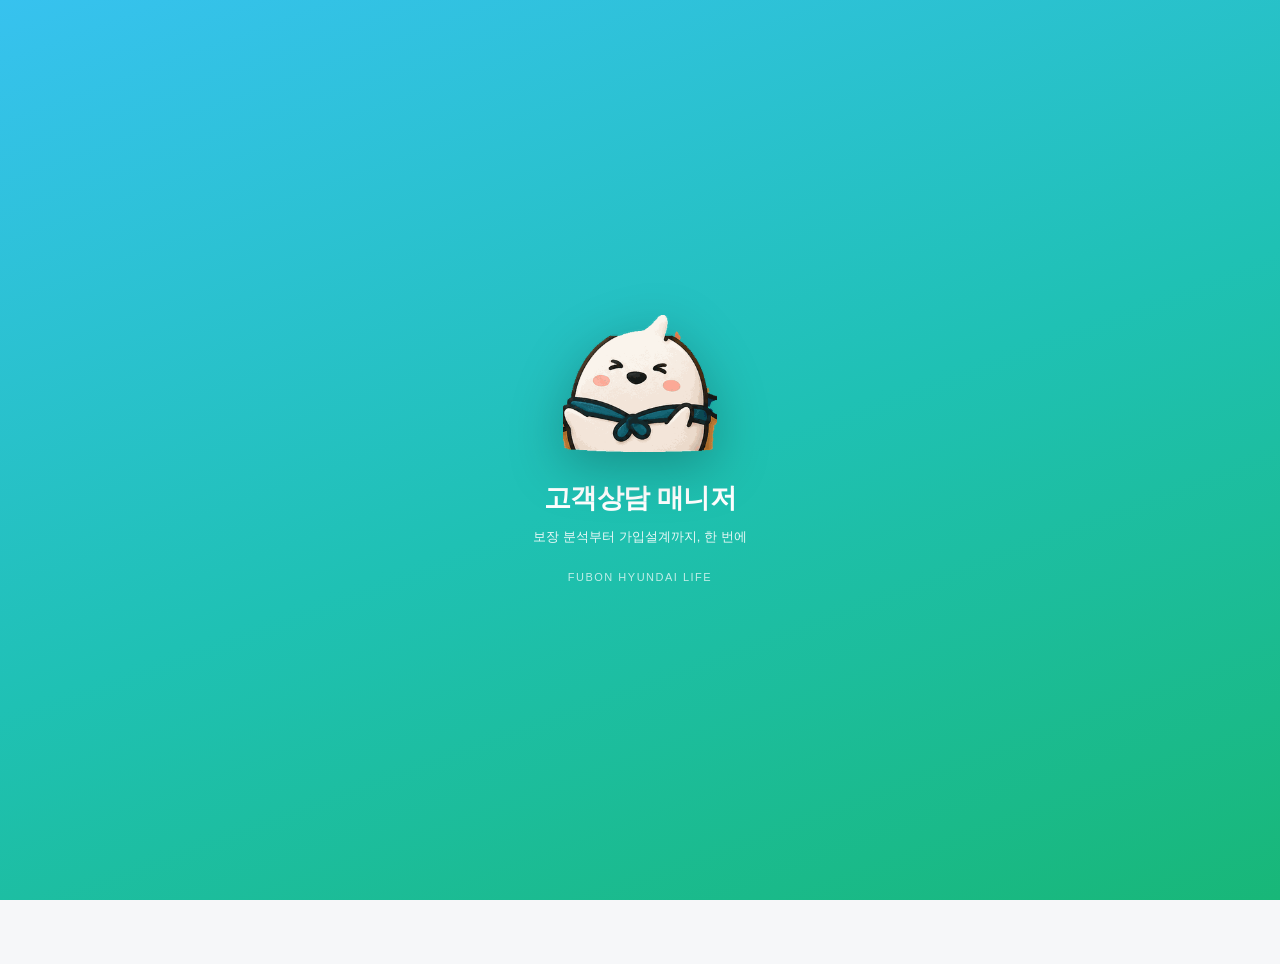
<file: public/index.html>
<!DOCTYPE html>
<html lang="ko">
<head>
<meta charset="UTF-8">
<meta name="viewport" content="width=device-width, initial-scale=1.0, maximum-scale=1.0, user-scalable=no, viewport-fit=cover">
<meta name="theme-color" content="#0E72E0">
<title>고객상담관리</title>
<meta name="apple-mobile-web-app-capable" content="yes">
<meta name="mobile-web-app-capable" content="yes">
<meta name="apple-mobile-web-app-status-bar-style" content="black-translucent">
<meta name="apple-mobile-web-app-title" content="고객상담관리">
<link rel="apple-touch-icon" href="[data-uri]">
<link rel="icon" type="image/png" href="[data-uri]">
<link rel="manifest" href="[data-uri]">
<link rel="stylesheet" href="css/style.css?v=54">
</head>
<body>

<div id="splash">
  <img class="mascot-img sp" src="[data-uri]" alt="캐릭터">
  <h1>고객상담 매니저</h1>
  <div class="tag">보장 분석부터 가입설계까지, 한 번에</div>
  <div class="brand">FUBON HYUNDAI LIFE</div>
</div>
<div id="lightbox" onclick="this.classList.remove('show')"><img id="lightbox-img" alt=""></div>
<div id="app">
  <!-- ===== TA (전화·상담 요령) ===== -->
  <div class="screen" id="s-ta">
    <div id="ta-body"></div>
  </div>

  <!-- ===== 고객 목록 ===== -->
  <div class="screen active" id="s-customers">
    <div id="cust-toolbar"></div>
    <div id="cust-results"></div>
  </div>

  <!-- ===== 풀 관리 ===== -->
  <div class="screen" id="s-pools">
    <div id="pool-ctx"></div>
    <div class="seg-toggle">
      <button id="pt-icebreak" onclick="setPoolType('icebreak')">아이스브레이크</button>
      <button id="pt-case" class="on" onclick="setPoolType('case')">상담사례 풀</button>
      <button id="pt-episode" onclick="setPoolType('episode')">에피소드 풀</button>
      <button id="pt-catalog" onclick="setPoolType('catalog')">상품카달로그 풀</button>
    </div>
    <div class="chips" id="pool-filter" style="margin-bottom:14px;"></div>
    <div id="pool-list"></div>
    <div class="divider"></div>
    <div id="pool-actions">
      <div class="meta" style="text-align:center">자료 추가·수정은 "⚙ 관리자 화면 → 참조풀 관리"에서 전체 담당자 공용으로 합니다.</div>
    </div>
  </div>

  <!-- ===== 분석 ===== -->
  <div class="screen" id="s-analysis">
    <div class="row" style="margin-bottom:6px"><span class="spacer"></span><button class="btn ghost sm" onclick="showAnalysisHelp()">❓ 도움말</button></div>
    <div id="an-picker">
      <label class="f" style="margin:0 0 4px">분석할 고객</label>
      <select class="t" id="an-cust" onchange="onAnCust()"></select>
    </div>
    <div id="an-body"></div>
  </div>

  <!-- ===== 홈 랜딩 ===== -->
  <div class="screen" id="s-home">
    <div class="home-hero">
      <img class="mascot-img hm" src="[data-uri]" alt="캐릭터">
      <h1>고객상담 매니저</h1>
      <div class="sub">푸본현대생명 · FP 현장 도우미 <span style="opacity:.7">· v54 (2026-09-19)</span></div>
      <div class="cloud-bar" style="color:#fff;opacity:.95;margin-top:8px"><span class="cloud-dot" id="cloud-dot"></span><span id="cloud-status">오프라인</span><span id="advisor-switch" style="display:none;margin-left:8px;text-decoration:underline;cursor:pointer;font-size:11px" onclick="advisorSwitch()">담당자 전환</span><span id="cloud-logout" style="display:none;margin-left:8px;text-decoration:underline;cursor:pointer;font-size:11px" onclick="cloudLogout()">로그아웃</span></div>
    </div>
    <div class="home-menu">
      <div id="cloud-upload-row" style="display:none">
        <button class="btn primary wide" onclick="cloudUpload()">⬆ 이 기기 자료를 클라우드로 올리기</button>
        <div class="meta" style="text-align:center;margin-top:4px">이 기기에만 있는 고객·참조 자료를 클라우드로 올립니다 (한 번만).</div>
      </div>
      <div class="usage-title">고객상담, 여기서 시작하세요</div>
      <div class="usage-windows">
        <div class="usage-win uw-connected" onclick="enterCustomers()">
          <div class="uw-badge">시작하기</div>
          <div class="uw-icons"><span class="ui">📞</span><span class="ar">→</span><span class="ui">🧑</span><span class="ar">→</span><span class="ui">🗂️</span></div>
          <div class="uw-words"><span>TA·전화 요령</span><span>정보입력·분석·상담</span><span>고객관리·히스토리</span></div>
          <div class="uw-go">시작 ›</div>
          <div class="uw-sub">전화 요령부터 상담 후 히스토리 관리까지 한 곳에서 이어서</div>
        </div>
      </div>
      <div class="home-row2">
        <div class="home-card home-card-sm hc2" onclick="openStorage()">
          <div class="hc-ic" style="width:40px;height:40px;font-size:18px">▦</div>
          <div><div class="hc-t" style="font-size:14px">저장소 관리</div><div class="hc-d" style="font-size:11px">용량·이미지·음원 정리</div></div>
        </div>
        <div class="home-card home-card-sm hc2" onclick="openSetup()">
          <div class="hc-ic" style="width:40px;height:40px;font-size:18px;background:linear-gradient(150deg,#34C79E,#0E9070)">⚙</div>
          <div><div class="hc-t" style="font-size:14px">시스템 셋업</div><div class="hc-d" style="font-size:11px">API 키·구글드라이브 가이드</div></div>
        </div>
      </div>
      <button class="btn ghost sm wide" style="margin-top:2px" onclick="pcBackupAll()">💾 PC로 전체 백업 (고객·참조·분석)</button>
    </div>
  </div>

  <!-- ===== 고객 상세 (1·2단계) ===== -->
  <div class="screen" id="s-custdetail">
    <div class="row" style="margin-bottom:10px">
      <button class="btn ghost sm" onclick="navBack('customers')">‹ 고객 목록</button>
      <span class="spacer"></span>
      <button class="btn ghost sm" id="cust-mic-btn" onclick="startCustVoiceWizard()">🎤 음성입력</button>
    </div>
    <h2 id="cust-title" style="margin:0 0 10px">고객 등록</h2>
    <div class="stepbar" id="cust-stepbar"></div>

    <!-- STEP 1: 기본 정보 (고객유형~상담상황) -->
    <div class="cust-step" id="cstep-1">
      <label class="f">고객 유형</label>
      <div class="chips" id="cust-source"></div>
      <label class="f">이름</label>
      <div class="row" style="gap:8px;align-items:center">
        <input class="t grow" id="c-name" placeholder="이름" style="margin:0">
        <select class="t" id="c-gender" style="margin:0;flex:0 0 auto;width:auto"><option value="">성별</option><option>남</option><option>여</option></select>
        <button class="btn ghost sm" style="white-space:nowrap" onclick="openProfileSheet()">📇 신상정보</button>
      </div>
      <div class="row" style="gap:10px">
        <div class="grow"><label class="f">전화번호</label>
          <div class="mask-wrap"><input class="t" id="c-phone" type="tel" inputmode="tel" placeholder="예: 010-1234-5678"><span class="mask-ov" id="mask-c-phone"></span></div></div>
        <div class="grow"><label class="f">직업</label>
          <input class="t" id="c-job" placeholder="예: 회사원"></div>
      </div>
      <label class="f">주민번호 <span style="font-weight:400;color:var(--ink-mute)">· 앞 6자리로 나이 자동계산 · 뒷자리는 성별 자리만 보여요</span></label>
      <div class="row" style="gap:10px;align-items:flex-end">
        <div class="grow"><div class="mask-wrap"><input class="t" id="c-rrn" inputmode="numeric" maxlength="14" placeholder="예: 850709-1234567" oninput="onRrn()" style="width:100%;box-sizing:border-box"><span class="mask-ov" id="mask-c-rrn"></span></div></div>
        <div style="flex:0 0 84px"><input class="t" id="c-agenum" placeholder="만나이" readonly style="background:var(--paper)"></div>
      </div>
      <div class="meta" style="margin-top:4px">계속보험금발행 및 입금-참조</div>
      <div class="row" style="gap:10px;">
        <div class="grow"><label class="f">연령대</label>
          <select class="t" id="c-age"></select></div>
        <div class="grow"><label class="f">등급</label>
          <select class="t" id="c-grade"><option value="">-</option><option>A</option><option>B</option><option>C</option></select></div>
      </div>
      <label class="f">지역</label>
      <input class="t" id="c-region" placeholder="예: 부산 해운대구">
      <label class="f">주소 <span style="font-weight:400;color:var(--ink-mute)">· 동·도로명 일부만 입력하고 [주소 찾기]를 누르세요</span></label>
      <div class="row" style="gap:8px;align-items:center">
        <div class="mask-wrap grow" style="flex:1"><input class="t" id="c-address" placeholder="예: 판교역로 166 / 해운대구 우동" style="margin:0;width:100%;box-sizing:border-box"><span class="mask-ov" id="mask-c-address"></span></div>
        <button class="btn ghost sm" style="white-space:nowrap;flex:0 0 auto" onclick="openAddrSearch()">🔍 주소 찾기</button>
      </div>
      <input class="t" id="c-address-detail" placeholder="상세주소 (동·호수 등)" style="margin-top:8px">
      <button class="btn ghost sm wide" style="margin-top:8px" onclick="openMapSheet()">🗺️ 지도로 찾기 · 자동차 소요시간</button>
      <label class="f">진행 단계</label>
      <div class="chips" id="cust-seg"></div>
      <label class="f">상품 관심</label>
      <div class="chips tags" id="cust-product"></div>
      <label class="f">상담 상황</label>
      <div class="chips tags" id="cust-situation"></div>
      <div class="divider"></div>
      <button class="btn primary wide" onclick="custStep(2)">다음 ›</button>
    </div>

    <!-- STEP 2: 보장 자료 + AI 정리 + 결과(같은 페이지) -->
    <!-- 2026-09-19: jam님 요청으로 보장급부/내보장자산을 완전히 분리된 두 섹션으로 나눔.
         (1) 보장급부를 먼저 정리하고, (2) 내보장자산을 이어서 정리하는 순서. '기타' 종류는 삭제. -->
    <div class="cust-step" id="cstep-2" style="display:none">
      <div id="cust-ctx2"></div>

      <label class="f">① 보장급부 자료 <span style="font-weight:400;color:var(--ink-mute)">· 사진·PDF (드래그&드롭 가능)</span></label>
      <div class="thumbs" id="c-thumbs-bojang" style="margin-top:8px"></div>
      <label class="f" style="margin-top:8px">보장급부 참고 텍스트 <span style="font-weight:400;color:var(--ink-mute)">· 직접 입력(선택)</span></label>
      <textarea class="t" id="c-rawtext-bojang" style="min-height:64px" placeholder="사진 외에 참고할 내용이 있으면 입력하세요 (선택)"></textarea>
      <button class="btn btn-ai wide" id="tidy-btn-bojang" style="margin-top:10px" onclick="tidyCoverage('보장급부')">🤖 보장급부 AI로 정리·분석</button>
      <div id="tidy-progress-bojang" class="note" style="display:none;"></div>

      <div class="divider"></div>
      <label class="f">② 내보장자산 자료 <span style="font-weight:400;color:var(--ink-mute)">· 사진·PDF (드래그&드롭 가능)</span></label>
      <div class="thumbs" id="c-thumbs-nae" style="margin-top:8px"></div>
      <label class="f" style="margin-top:8px">내보장자산 참고 텍스트 <span style="font-weight:400;color:var(--ink-mute)">· 직접 입력(선택)</span></label>
      <textarea class="t" id="c-rawtext-nae" style="min-height:64px" placeholder="사진 외에 참고할 내용이 있으면 입력하세요 (선택)"></textarea>
      <button class="btn btn-ai wide" id="tidy-btn-nae" style="margin-top:10px" onclick="tidyCoverage('내보장자산')">🤖 내보장자산 AI로 정리·분석</button>
      <div id="tidy-progress-nae" class="note" style="display:none;"></div>

      <div id="tidy-questions"></div>
      <div id="tidy-history"></div>

      <div class="divider"></div>
      <div class="row" style="margin-top:8px">
        <button class="btn grow btn-green" onclick="saveCustomer()">저장</button>
        <button class="btn grow flow-btn btn-blue" onclick="goToPoolFromCust()">참조풀에서 자료 선택 →</button>
      </div>
      <div class="row" style="margin-top:8px">
        <button class="btn ghost grow" onclick="custStep(1)">‹ 이전</button>
        <button class="btn danger grow" id="c-delete" onclick="deleteCustomer()">삭제</button>
        <button class="btn ghost grow" onclick="go('customers')">닫기</button>
      </div>
    </div>
  </div>

  <!-- ===== AP · 고객 대면 ===== -->
  <div class="screen" id="s-ap">
    <div id="ap-picker">
      <label class="f" style="margin:0 0 4px">상담할 고객</label>
      <select class="t" id="ap-custsel" onchange="onApCustSel()"></select>
    </div>
    <div id="ap-body"></div>
  </div>

  <!-- ===== 고객관리 (히스토리) ===== -->
  <div class="screen" id="s-customermgmt">
    <div id="cm-picker">
      <label class="f" style="margin:0 0 4px">고객관리할 고객</label>
      <select class="t" id="cm-custsel" onchange="onCmCustSel()"></select>
    </div>
    <div id="cm-body"></div>
  </div>

  <!-- ===== 고객관리 Q&A (2026-09-06: 팝업 창이 아니라 별도 화면으로 전환) ===== -->
  <div class="screen" id="s-cmqna">
    <div id="cmqna-body"></div>
  </div>
</div>

<!-- headers rendered per screen -->
<input type="file" id="img-input" accept="image/*,application/pdf" multiple style="position:absolute;width:1px;height:1px;opacity:0;overflow:hidden;left:-9999px">
<input type="file" id="cam-input" accept="image/*" capture="environment" style="position:absolute;width:1px;height:1px;opacity:0;overflow:hidden;left:-9999px">
<input type="file" id="txt-input" accept=".txt,text/plain,audio/*" multiple style="position:absolute;width:1px;height:1px;opacity:0;overflow:hidden;left:-9999px">
<input type="file" id="doc-input" accept=".docx,.txt,.pdf,application/pdf" style="position:absolute;width:1px;height:1px;opacity:0;overflow:hidden;left:-9999px">
<input type="file" id="audio-input" accept="audio/*" style="position:absolute;width:1px;height:1px;opacity:0;overflow:hidden;left:-9999px">
<input type="file" id="import-cust-input" accept="application/json" style="position:absolute;width:1px;height:1px;opacity:0;overflow:hidden;left:-9999px" onchange="importCustomers(event)">

<nav class="tabs">
  <button id="tab-ta" onclick="navGo('ta')"><span class="ic">📞</span>TA</button>
  <button id="tab-customers" class="on" onclick="navGo('customers')"><span class="ic">🧑</span>고객</button>
  <button id="tab-pools" onclick="navGo('pools')"><span class="ic">🗃️</span>참조풀</button>
  <button id="tab-analysis" onclick="navGo('analysis')"><span class="ic">📊</span>분석</button>
  <button id="tab-ap" onclick="navGo('ap')"><span class="ic">🗣️</span>상담</button>
  <button id="tab-customermgmt" onclick="navGo('customermgmt')"><span class="ic">🗂️</span>관리</button>
</nav>

<!-- 2026-09-13: 컴퓨터(마우스)용 화면 좌우 이동 버튼 — 폰·태블릿은 옆으로 밀기(스와이프)로
     이미 되니, 마우스가 있는 화면(데스크톱)에서만 CSS로 보이게 함(style.css .nav-side-btn). -->
<button id="nav-prev-btn" class="nav-side-btn nav-side-prev" onclick="navStepPrev()" aria-label="이전 화면">‹</button>
<button id="nav-next-btn" class="nav-side-btn nav-side-next" onclick="navStepNext()" aria-label="다음 화면">›</button>

<!-- ===== 로그인(클라우드 비밀번호) ===== -->
<div id="ov-login">
  <div class="login-box">
    <div class="login-mascot">☁️</div>
    <div class="login-t">고객상담 매니저</div>
    <div class="login-s">클라우드 자료를 쓰려면 비밀번호를 입력하세요.<br>PC·폰·탭 어디서든 같은 비밀번호로 같은 자료가 보입니다.</div>
    <div class="pw-wrap">
      <input type="password" id="login-pw" placeholder="비밀번호" onkeydown="if(event.key==='Enter')doLogin()">
      <button type="button" class="pw-eye" onclick="togglePw('login-pw',this)" aria-label="비밀번호 보기">👁</button>
    </div>
    <div id="login-msg"></div>
    <button class="btn primary wide" style="margin-top:10px" onclick="doLogin()">로그인</button>
    <button class="btn ghost sm wide" style="margin-top:8px" onclick="loginOffline()">이 기기 자료만 보기 (오프라인)</button>
  </div>
</div>

<!-- ===== 담당자 선택(이름 + 개인 비밀번호) — 2026-08-14 다중 담당자 구조 추가 ===== -->
<div id="ov-advisor">
  <div class="login-box">
    <div class="login-mascot">🙋</div>
    <div class="login-t">담당자를 선택하세요</div>
    <div class="login-s">본인 이름을 고르고 개인 비밀번호를 입력하면, 본인 고객·참조 자료만 보이고 저장됩니다.</div>
    <select id="advisor-select"></select>
    <div class="pw-wrap">
      <input type="password" id="advisor-pw" placeholder="개인 비밀번호" onkeydown="if(event.key==='Enter')doAdvisorLogin()">
      <button type="button" class="pw-eye" onclick="togglePw('advisor-pw',this)" aria-label="비밀번호 보기">👁</button>
    </div>
    <div id="advisor-login-msg"></div>
    <button class="btn primary wide" style="margin-top:10px" onclick="doAdvisorLogin()">확인</button>
    <div style="margin-top:16px;font-size:11px;color:var(--ink-mute);line-height:1.8">
      <span style="text-decoration:underline;cursor:pointer" onclick="cloudLogout()">‹ 사이트 로그아웃</span>
      &nbsp;·&nbsp;
      <span style="text-decoration:underline;cursor:pointer" onclick="openAdminGate()">⚙ 관리자 화면</span>
    </div>
  </div>
</div>

<!-- ===== 팝업: 관리자 화면 — 2026-08-14 추가, 2026-08-17 이름 변경(담당자 관리 → 관리자 화면) + 참조풀 관리 탭 추가 ===== -->
<div class="overlay" id="ov-admin">
  <div class="sheet">
    <div class="handle"></div>
    <div class="row"><h2>관리자 화면</h2><span class="spacer"></span>
      <button class="btn ghost sm" onclick="closeSheet('ov-admin')">닫기</button></div>
    <div id="admin-body"></div>
  </div>
</div>

<!-- ===== 팝업: 앱 공유하기 ===== -->
<div class="overlay" id="ov-share">
  <div class="sheet">
    <div class="handle"></div>
    <div class="row"><h2>앱 공유하기</h2><span class="spacer"></span>
      <button class="btn ghost sm" onclick="closeSheet('ov-share')">닫기</button></div>
    <div id="share-body"></div>
  </div>
</div>

<!-- ===== 팝업: 시스템 셋업 가이드 ===== -->
<div class="overlay" id="ov-setup">
  <div class="sheet">
    <div class="handle"></div>
    <div class="row"><h2>시스템 셋업 가이드</h2><span class="spacer"></span>
      <button class="btn ghost sm" onclick="closeSheet('ov-setup')">닫기</button></div>
    <div id="setup-body"></div>
  </div>
</div>

<!-- ===== 팝업: 저장소 관리 ===== -->
<div class="overlay" id="ov-storage">
  <div class="sheet">
    <div class="handle"></div>
    <div class="row"><h2>저장소 관리</h2><span class="spacer"></span>
      <button class="btn ghost sm" onclick="closeSheet('ov-storage')">닫기</button></div>
    <div id="storage-body"></div>
  </div>
</div>

<!-- ===== 전체화면: 지도·자동차 소요시간 ===== -->
<div id="ov-map" style="display:none;position:fixed;inset:0;z-index:200;background:var(--paper);flex-direction:column">
  <div class="row" style="padding:12px 14px;align-items:center;border-bottom:1px solid var(--line);background:var(--card)">
    <h2 style="margin:0;font-size:17px">🗺️ 지도 · 소요시간</h2><span class="spacer"></span>
    <button class="btn ghost sm" onclick="closeMapFull()">닫기</button>
  </div>
  <div style="padding:12px 14px;overflow:auto;max-height:46vh;-webkit-overflow-scrolling:touch">
    <label class="f">출발지</label>
    <div class="row" style="gap:8px;align-items:center">
      <input class="t grow" id="map-origin" placeholder="주소 또는 장소(역·건물명)" style="margin:0">
      <button class="btn ghost sm" style="white-space:nowrap;flex:0 0 auto" onclick="openAddrSearchInto('map-origin')">🔍 찾기</button>
    </div>
    <div id="map-waypoints"></div>
    <button class="btn ghost sm wide" style="margin-top:8px" onclick="addWaypointRow()">＋ 경유지 추가</button>
    <label class="f" style="margin-top:10px">도착지</label>
    <div class="row" style="gap:8px;align-items:center">
      <input class="t grow" id="map-dest" placeholder="주소 또는 장소(역·건물명)" style="margin:0">
      <button class="btn ghost sm" style="white-space:nowrap;flex:0 0 auto" onclick="openAddrSearchInto('map-dest')">🔍 찾기</button>
    </div>
    <button class="btn btn-blue wide" style="margin-top:10px" onclick="calcRoute()">🚗 경로·소요시간 계산</button>
    <div id="map-result" class="meta" style="margin-top:8px"></div>
    <button class="btn btn-green wide" style="margin-top:8px" onclick="openNavi()">🧭 카카오내비로 안내 시작</button>
  </div>
  <div id="map" style="flex:1;min-height:220px;background:var(--paper)"></div>
</div>

<!-- ===== 팝업: 고객 신상정보(참조용) ===== -->
<div class="overlay" id="ov-profile">
  <div class="sheet">
    <div class="handle"></div>
    <div class="row"><h2>신상정보 기록 <span style="font-weight:400;font-size:13px;color:var(--ink-mute)">· 참조용</span></h2><span class="spacer"></span>
      <button class="btn ghost sm" onclick="closeSheet('ov-profile')">닫기</button></div>
    <div class="row" style="gap:10px">
      <div class="grow"><label class="f">날짜</label><input class="t" id="pf-date" type="date"></div>
      <div class="grow"><label class="f">장소</label><input class="t" id="pf-place" placeholder="예: 사하구 카페"></div>
    </div>
    <label class="f">내용</label>
    <textarea class="t" id="pf-content" style="min-height:90px" placeholder="상담·특이사항·개인 신상 관련 참조 내용"></textarea>
    <button class="btn primary wide" style="margin-top:8px" onclick="addProfileLog()">＋ 기록 추가</button>
    <div class="divider"></div>
    <div id="pf-list"></div>
  </div>
</div>

<!-- ===== 팝업: 정리 결과 + 메모 (새 창) ===== -->
<div class="overlay" id="ov-coverage">
  <div class="sheet">
    <div class="handle"></div>
    <div class="row"><h2>보장 텍스트 · 정리 결과</h2><span class="spacer"></span>
      <button class="btn ghost sm" onclick="closeSheet('ov-coverage')">닫기</button></div>
    <label class="f">보장 텍스트 <span style="font-weight:400;color:var(--ink-mute)">· 수정 가능</span></label>
    <textarea class="t" id="c-coverage" style="min-height:40vh;font-size:14px;line-height:1.7" oninput="resetCovSave()"></textarea>
    <label class="f">메모</label>
    <textarea class="t" id="c-memo" placeholder="상담 메모, 특이사항" oninput="resetCovSave()"></textarea>
    <button class="btn primary wide" id="cov-save-btn" style="margin-top:8px" onclick="saveCoverageResult(this)">저장</button>
    <button class="btn ghost wide" style="margin-top:8px" onclick="closeSheet('ov-coverage')">닫기 (고객상세로)</button>
  </div>
</div>

<!-- ===== 팝업: 보장분석 결과 ===== -->
<div class="overlay" id="ov-anresult">
  <div class="sheet">
    <div class="handle"></div>
    <div class="row"><h2>보장분석 결과</h2><span class="spacer"></span>
      <button class="btn ghost sm" id="anr-redo">다시 분석</button>
      <button class="btn ghost sm" onclick="closeSheet('ov-anresult')">닫기</button></div>
    <div id="anresult-body"></div>
    <div class="divider"></div>
    <div class="btn-grid" style="margin-top:8px">
      <button class="btn primary" id="anr-plan">가입설계 분석</button>
      <button class="btn ghost" onclick="closeSheet('ov-anresult')">닫기</button>
    </div>
  </div>
</div>

<!-- ===== 팝업: 상담결과 입력 (고객대면 이후) — 2026-09-04 추가 ===== -->
<div class="overlay" id="ov-consult">
  <div class="sheet">
    <div class="handle"></div>
    <div class="row"><h2>상담결과 입력</h2><span class="spacer"></span>
      <button class="btn ghost sm" onclick="closeConsult()">나중에</button></div>
    <div id="consult-body"></div>
  </div>
</div>

<!-- ===== 팝업: 분석 결과 서브페이지 ===== -->
<div class="overlay" id="ov-subpage">
  <div class="sheet">
    <div class="handle"></div>
    <div class="row"><h2 id="subpage-title">결과</h2><span class="spacer"></span>
      <button class="btn ghost sm" onclick="closeSheet('ov-subpage')">닫기</button></div>
    <div id="subpage-body"></div>
    <div class="divider"></div>
    <div class="btn-grid">
      <button class="btn ghost" onclick="copySubPage()">📋 복사</button>
      <button class="btn primary" onclick="closeSheet('ov-subpage')">닫기</button>
    </div>
  </div>
</div>

<!-- ===== Sheet: 가리기 ===== -->
<div class="overlay" id="ov-redact" style="z-index:110;">
  <div class="sheet">
    <div class="handle"></div>
    <div class="row"><h2>개인정보 가리기</h2><span class="spacer"></span>
      <button class="btn ghost sm" onclick="closeSheet('ov-redact')">취소</button></div>
    <div class="red-hint">이름·주민번호·주소·증권번호 등 개인을 식별할 수 있는 부분을 손가락으로 드래그해 덮으세요. 보장 항목·금액은 남겨두세요.</div>
    <label class="f">자료 종류</label>
    <div class="chips" id="red-kind"></div>
    <div class="redwrap" id="redwrap" style="margin-top:12px;"><canvas id="redcanvas"></canvas></div>
    <div class="row" style="margin-top:10px;">
      <button class="btn ghost sm grow" onclick="redUndo()">되돌리기</button>
      <button class="btn ghost sm grow" onclick="redTop()">상단 한번에</button>
      <button class="btn ghost sm grow" onclick="redClear()">전체 지우기</button>
    </div>
    <div class="row" style="margin-top:6px;"><span class="meta" id="red-count">가린 곳 0</span></div>
    <div class="divider"></div>
    <button class="btn primary wide" onclick="redSave()">가린 상태로 등록</button>
    <div class="note">등록하면 가린 부분이 이미지에 그대로 합쳐지고, 원본은 저장하지 않아 되돌릴 수 없습니다.</div>
  </div>
</div>

<!-- ===== Sheet: 풀 편집 ===== -->
<div class="overlay" id="ov-pool">
  <div class="sheet">
    <div class="handle"></div>
    <div class="row"><h2 id="pool-title">등록</h2><span class="spacer"></span>
      <button class="btn ghost sm" onclick="closeSheet('ov-pool')">닫기</button></div>
    <label class="f">제목</label>
    <input class="t" id="p-title" placeholder="제목">
    <label class="f">자유 태그 <span style="font-weight:400;color:var(--ink-mute)">· 쉼표로 구분</span></label>
    <input class="t" id="p-freetags" placeholder="예: 연금, 40대, 보험료부담">
    <label class="f">상품군</label>
    <div class="chips tags" id="pool-product"></div>
    <label class="f">상황</label>
    <div class="chips tags" id="pool-situation"></div>
    <label class="f">연령대</label>
    <div class="chips tags" id="pool-age"></div>
    <label class="f">본문 <span style="font-weight:400;color:var(--ink-mute)">· 텍스트·PDF 파일 드래그&드롭 가능</span></label>
    <div id="p-drop">
      <button class="btn ghost sm wide" style="margin-bottom:8px;" onclick="pickPoolText()">파일 불러오기 (.txt · .pdf) · 드래그&드롭</button>
      <div id="p-brief"></div>
      <textarea class="t" id="p-body" style="min-height:150px" placeholder="내용을 적거나, 텍스트·PDF 파일을 여기에 끌어다 놓으세요."></textarea>
    </div>
    <div id="p-audio-block">
      <label class="f">음원 <span style="font-weight:400;color:var(--ink-mute)">· 녹음 파일 첨부</span></label>
      <div id="p-audio"></div>
    </div>
    <div class="divider"></div>
    <div class="row"><button class="btn primary grow" onclick="savePool()">저장</button><button class="btn danger grow" id="p-delete" onclick="deletePool()">삭제</button></div>
  </div>
</div>

<script src="js/core.js?v=54"></script>
<script src="js/filesync.js?v=54"></script>
<script src="js/customers.js?v=54"></script>
<script src="js/ocr.js?v=54"></script>
<script src="js/pools.js?v=54"></script>
<script src="js/analysis.js?v=54"></script>
<script src="js/ap.js?v=54"></script>
<script src="js/customermgmt.js?v=54"></script>
<!-- 구글 드라이브 연동(고객관리 화면 "☁️ 구글드라이브에서 가져오기") — 2026-09-06, jam님이 Google Cloud Console에서 발급.
     이 두 스크립트는 customermgmt.js 다음에 있어야 한다: onload 콜백(onGoogleApiLoad/onGoogleGisLoad)이
     그 파일에 정의되어 있고, 이 위치보다 먼저 실행돼야 콜백을 찾을 수 있다. -->
<script async defer src="https://apis.google.com/js/api.js" onload="onGoogleApiLoad()"></script>
<script async defer src="https://accounts.google.com/gsi/client" onload="onGoogleGisLoad()"></script>
<script src="js/voice.js?v=54"></script>
<script src="js/advisor.js?v=54"></script>
</body>
</html>
</file>
<file: public/css/style.css>
:root{
    --ink:#1c2530; --ink-soft:#4a5560; --ink-mute:#8892a0;
    --paper:#f6f7f9; --card:#ffffff; --line:#e5e8ec; --line-strong:#d3d8de;
    --accent:#2f6f5e; --accent-soft:#e5f0ec; --accent-ink:#1e4d40;
    --db:#2a5b8c; --db-soft:#e6eef6;
    --acq:#8a5a2b; --acq-soft:#f5ebdd;
    --ok:#2f7d4f; --ok-soft:#e4f2e9;
    --hold:#9a7714; --hold-soft:#f7efd6;
    --no:#a33636; --no-soft:#f7e4e4;
    --cert-sure:#586573; --cert-sure-soft:#eef0f2;
    --cert-guess:#2a5b8c; --cert-guess-soft:#e6eef6;
    --cert-lack:#b5590f; --cert-lack-soft:#faead9;
    --radius:12px; --radius-sm:9px;
    --shadow:0 1px 2px rgba(28,37,48,.04),0 2px 8px rgba(28,37,48,.05);
  }
  @media (prefers-color-scheme: dark){
    :root{
      --ink:#e8eaed; --ink-soft:#aab2bd; --ink-mute:#7c8794;
      --paper:#14181d; --card:#1d232a; --line:#2b323b; --line-strong:#3a424c;
      --accent:#5dbfa3; --accent-soft:#1e2e2a; --accent-ink:#9fe1cb;
      --db:#7bb0e0; --db-soft:#1a2733;
      --acq:#d3a066; --acq-soft:#2c2418;
      --ok:#6bc48c; --ok-soft:#1a2a20;
      --hold:#d8bd63; --hold-soft:#2a2716;
      --no:#e08585; --no-soft:#2c1c1c;
      --cert-sure:#aab2bd; --cert-sure-soft:#262c33;
      --cert-guess:#7bb0e0; --cert-guess-soft:#1a2733;
      --cert-lack:#e0a85c; --cert-lack-soft:#2e2013;
      --shadow:0 1px 2px rgba(0,0,0,.2),0 2px 8px rgba(0,0,0,.25);
    }
  }
  *{box-sizing:border-box;-webkit-tap-highlight-color:transparent;}
  html,body{margin:0;padding:0;}
  body{
    font-family:-apple-system,BlinkMacSystemFont,"Apple SD Gothic Neo","Noto Sans KR","Malgun Gothic","Segoe UI",sans-serif;
    background:var(--paper); color:var(--ink);
    -webkit-font-smoothing:antialiased; line-height:1.5;
    padding-bottom:calc(64px + env(safe-area-inset-bottom));
  }
  #app{max-width:520px; margin:0 auto; min-height:100vh;}
  .screen{display:none; padding:14px 16px 24px;}
  .screen.active{display:block;}

  header.top{
    position:sticky; top:0; z-index:20; background:var(--paper);
    padding:16px 16px 8px; max-width:520px; margin:0 auto;
  }
  .top h1{font-size:22px; font-weight:700; letter-spacing:-.02em; margin:0;}
  .top .sub{font-size:12.5px; color:var(--ink-mute); margin-top:2px;}
  /* ===== 헤더 홈 버튼 ===== */
  header.top{display:flex; align-items:center; gap:8px;}
  header.top .ht{flex:1; min-width:0;}
  header.top .home-btn{
    background:none; border:none; color:var(--ink-soft); cursor:pointer; flex-shrink:0;
    display:flex; flex-direction:column; align-items:center; gap:3px; padding:2px 2px 2px 10px;
  }
  /* 2026-09-06: 하단탭과 같은 크기로 맞췄더니 여전히 작다는 피드백 — 하단탭보다 확실히 크게 키움 */
  header.top .home-btn .ic{font-size:26px; line-height:1;}
  header.top .home-btn .lbl{font-size:12px; line-height:1; font-weight:600;}
  /* ===== 음성 입력(듣고 받아쓰기) 버튼 ===== */
  header.top .mic-btn{background:none; border:none; font-size:18px; line-height:1; color:var(--ink-soft); cursor:pointer; padding:6px; border-radius:50%; flex-shrink:0;}
  header.top .mic-btn.listening, #cust-mic-btn.listening, #hdr-mic-btn.listening{background:#FDEAEA; color:#D6392E; animation:mic-pulse 1.1s ease-in-out infinite;}
  @keyframes mic-pulse{0%,100%{box-shadow:0 0 0 0 rgba(214,57,46,.35);} 50%{box-shadow:0 0 0 7px rgba(214,57,46,0);}}
  /* ===== 스플래시 ===== */
  /* 2026-09-02: 스플래시(로딩화면) 색을 홈 화면 상단 배너와 같은 청록~초록 톤으로 통일 */
  #splash{position:fixed; inset:0; z-index:9999; display:flex; flex-direction:column; align-items:center; justify-content:center;
    background:linear-gradient(160deg,#37C2EF 0%,#1FC1B4 52%,#18B778 100%); color:#fff; transition:opacity .8s ease;}
  #splash.hide{opacity:0; pointer-events:none;}
  #splash .mascots{display:flex; gap:16px; margin-bottom:28px;}
  /* 오리지널 심플 캐릭터(플레이스홀더) — 실제 캐릭터 이미지가 있으면 이 자리를 <img>로 교체 */
  #splash .m{width:62px; height:72px; border-radius:44% 44% 48% 48%/50% 50% 52% 52%; background:#fff; position:relative;
    box-shadow:0 12px 26px rgba(0,0,0,.18); animation:bob 1.9s ease-in-out infinite;}
  #splash .m:nth-child(2){animation-delay:.22s; background:#E8F3FF;}
  #splash .m:nth-child(3){animation-delay:.44s; background:#CFE6FF;}
  #splash .m .eye{position:absolute; top:28px; width:8px; height:8px; border-radius:50%; background:#0A55B8;}
  #splash .m .eye.l{left:16px;} #splash .m .eye.r{right:16px;}
  #splash .m .mouth{position:absolute; top:44px; left:50%; transform:translateX(-50%); width:16px; height:8px; border-bottom:2.5px solid #0A55B8; border-radius:0 0 12px 12px;}
  @keyframes bob{0%,100%{transform:translateY(0)} 50%{transform:translateY(-9px)}}
  #splash .mascot-img.sp{width:154px; height:auto; margin-bottom:26px; filter:drop-shadow(0 14px 26px rgba(0,0,0,.25)); animation:bob 2s ease-in-out infinite;}
  .home-hero .mascot-img.hm{width:94px; height:auto; margin-bottom:4px; filter:drop-shadow(0 6px 12px rgba(0,0,0,.18));}
  #splash h1{font-size:27px; font-weight:800; letter-spacing:-.5px; margin:0;}
  #splash .tag{margin-top:9px; font-size:13px; opacity:.9;}
  #splash .brand{margin-top:22px; font-size:11px; opacity:.72; letter-spacing:1.5px;}
  /* ===== 홈 랜딩 ===== */
  #s-home{padding:0;}
  .home-hero{background:linear-gradient(115deg,#37C2EF 0%,#1FC1B4 52%,#18B778 100%); color:#fff; border-radius:0 0 30px 30px; padding:40px 22px 34px; text-align:center; box-shadow:0 8px 24px rgba(24,150,140,.24);}
  .home-hero .logo-row{display:flex; justify-content:center; gap:9px; margin-bottom:14px;}
  .home-hero .m{width:32px; height:38px; border-radius:44% 44% 48% 48%/50% 50% 52% 52%; background:#fff; position:relative;}
  .home-hero .m:nth-child(2){background:#E8F3FF;} .home-hero .m:nth-child(3){background:#CFE6FF;}
  .home-hero .m .eye{position:absolute; top:14px; width:5px; height:5px; border-radius:50%; background:#0A55B8;}
  .home-hero .m .eye.l{left:8px;} .home-hero .m .eye.r{right:8px;}
  .home-hero h1{font-size:28px; font-weight:800; margin:0; letter-spacing:-.2px;}
  .home-hero .sub{font-size:13.5px; opacity:.92; margin-top:7px;}
  #s-home.active{display:flex; flex-direction:column; min-height:100vh; padding:0;}
  .home-menu{flex:1; padding:18px 16px 22px; display:flex; flex-direction:column; gap:13px; max-width:520px; width:100%; margin:0 auto; box-sizing:border-box;}
  .usage-title{font-size:15px; font-weight:700; color:var(--ink-soft); text-align:center; margin-bottom:2px;}
  .usage-windows{display:flex; gap:12px; flex:1;}
  .usage-win{flex:1; min-height:200px; border-radius:20px; padding:18px 12px 16px; cursor:pointer; border:1.5px solid var(--line); transition:transform .12s ease, box-shadow .12s ease; display:flex; flex-direction:column; align-items:center; text-align:center;}
  .usage-win:active{transform:scale(.98);}
  .usage-win .uw-badge{font-size:14px; font-weight:800; padding:5px 14px; border-radius:14px; color:#fff; box-shadow:0 4px 10px rgba(0,0,0,.12);}
  .usage-win .uw-icons{display:flex; align-items:center; justify-content:center; flex-wrap:wrap; gap:5px; min-height:52px; margin:16px 0 14px;}
  .usage-win .uw-icons .ui{width:33px; height:33px; border-radius:10px; display:flex; align-items:center; justify-content:center; font-size:17px; color:#fff; box-shadow:0 4px 9px rgba(0,0,0,.14);}
  .usage-win .uw-icons .ar{font-size:12px; font-weight:800; opacity:.5;}
  .usage-win .uw-words{display:flex; flex-direction:column; gap:7px; flex:1; width:100%; justify-content:center;}
  .usage-win .uw-words span{font-size:14px; font-weight:700; padding:9px 6px; border-radius:11px; background:rgba(255,255,255,.62);}
  .usage-win .uw-go{margin-top:14px; font-size:14px; font-weight:800;}
  .usage-win .uw-sub{font-size:11.5px; font-weight:600; opacity:.72; margin-top:5px; line-height:1.4;}
  .uw-connected{background:linear-gradient(165deg,#E6F8F0,#C9F0DF);} .uw-connected .uw-badge{background:#10A87F;} .uw-connected .uw-go{color:#0B7A5C;} .uw-connected .ui{background:linear-gradient(150deg,#34C79E,#0E9070);} .uw-connected .ar{color:#10A87F;} .uw-connected .uw-words span{color:#0B6E53;}
  .uw-separate{background:linear-gradient(165deg,#E9F7FE,#CDEEFB);} .uw-separate .uw-badge{background:#0FA0DC;} .uw-separate .uw-go{color:#0C82B4;} .uw-separate .ui{background:linear-gradient(150deg,#46C4F2,#0E8FCB);} .uw-separate .uw-words span{color:#0A6E9E;}
  .home-card-sm{padding:12px 16px !important; box-shadow:none !important;}
  .home-row2{display:flex; gap:10px;}
  .home-row2 .hc2{flex:1; min-width:0;}
  /* 자동 저장 표시 */
  #autosave-pill{position:fixed; left:50%; transform:translateX(-50%) translateY(20px); bottom:78px; z-index:130; background:rgba(16,168,127,.95); color:#fff; font-size:12.5px; font-weight:700; padding:8px 16px; border-radius:20px; box-shadow:0 6px 16px rgba(0,0,0,.2); opacity:0; transition:opacity .3s, transform .3s; pointer-events:none;}
  #autosave-pill.show{opacity:1; transform:translateX(-50%) translateY(0);}
  /* 로그인 오버레이 */
  #ov-login{position:fixed; inset:0; z-index:120; background:linear-gradient(160deg,#37C2EF,#1FC1B4 52%,#18B778); display:none; align-items:center; justify-content:center; padding:24px;}
  #ov-login.show{display:flex;}
  .login-box{background:#fff; border-radius:22px; padding:30px 24px; width:100%; max-width:360px; text-align:center; box-shadow:0 20px 50px rgba(0,0,0,.25);}
  .login-mascot{font-size:44px; margin-bottom:6px;}
  .login-t{font-size:20px; font-weight:800; color:var(--ink);}
  .login-s{font-size:12.5px; color:var(--ink-mute); line-height:1.6; margin:8px 0 18px;}
  #login-pw{width:100%; box-sizing:border-box; padding:13px 15px; border:1.5px solid var(--line); border-radius:12px; font-size:16px; text-align:center;}
  #login-pw:focus{outline:none; border-color:var(--accent);}
  #login-msg{display:none; font-size:12.5px; color:#C0392B; margin-top:9px; line-height:1.5;}
  /* 담당자 선택 오버레이(2026-08-14) — 로그인 오버레이와 같은 틀 */
  #ov-advisor{position:fixed; inset:0; z-index:121; background:linear-gradient(160deg,#37C2EF,#1FC1B4 52%,#18B778); display:none; align-items:center; justify-content:center; padding:24px;}
  #ov-advisor.show{display:flex;}
  #advisor-select{width:100%; box-sizing:border-box; padding:13px 15px; border:1.5px solid var(--line); border-radius:12px; font-size:16px; text-align:center; background:#fff;}
  #advisor-pw{width:100%; box-sizing:border-box; padding:13px 15px; border:1.5px solid var(--line); border-radius:12px; font-size:16px; text-align:center; margin-top:10px;}
  #advisor-pw:focus, #advisor-select:focus{outline:none; border-color:var(--accent);}
  #advisor-login-msg{display:none; font-size:12.5px; color:#C0392B; margin-top:9px; line-height:1.5;}
  /* 비밀번호 입력칸 옆 눈(보기) 아이콘 — 2026-08-15 추가 */
  .pw-wrap{position:relative;}
  .pw-wrap input{padding-right:44px !important;}
  .pw-eye{position:absolute; right:5px; top:50%; transform:translateY(-50%); width:32px; height:32px; border:none; background:transparent; cursor:pointer; font-size:17px; line-height:1; display:flex; align-items:center; justify-content:center; color:var(--ink-mute); padding:0; border-radius:8px;}
  .pw-eye:active{background:var(--paper);}
  /* 홈 클라우드 상태 */
  .cloud-bar{display:flex; align-items:center; gap:8px; justify-content:center; font-size:12px; color:var(--ink-mute); margin-top:4px;}
  .cloud-dot{width:9px; height:9px; border-radius:50%; background:#10A87F; display:inline-block;}
  .ap-hero{border-radius:16px; padding:15px 16px; color:#fff; background:linear-gradient(115deg,#37C2EF,#1FC1B4 52%,#18B778); margin-bottom:12px; text-align:center;}
  .ap-hero .ah-t{font-size:16px; font-weight:800;}
  .ap-hero .ah-s{font-size:12px; opacity:.95; margin-top:3px; line-height:1.5;}
  .ap-tabs{display:flex; gap:6px; margin-bottom:12px; position:sticky; top:0; z-index:5; background:var(--paper); padding:2px 0;}
  .ap-tab{flex:1; border:1.5px solid var(--line); background:var(--card); border-radius:12px; padding:8px 3px; text-align:center; cursor:pointer; font-size:11px; font-weight:700; color:var(--ink-mute); line-height:1.3;}
  .ap-tab .at-i{font-size:17px; display:block; margin-bottom:2px;}
  .ap-tab.on{background:var(--accent); color:#fff; border-color:var(--accent);}
  .ap-frame{background:#E8F7F1; border:1px solid #B9E6D5; border-radius:12px; padding:11px 13px; font-size:13px; color:#0B6E53; line-height:1.6; margin-bottom:12px; display:flex; gap:9px; align-items:flex-start;}
  .ap-frame .af-ic{font-size:20px; flex-shrink:0;}
  .ap-h{font-size:13px; font-weight:800; color:var(--ink); margin:12px 0 5px;}
  .ap-sum{background:var(--card); border:1px solid var(--line); border-radius:12px; padding:12px; font-size:14px; line-height:1.65; color:var(--ink-soft);}
  .ap-li{font-size:13.5px; line-height:1.7; padding:3px 2px; color:var(--ink-soft);} .ap-li b{color:var(--ink);}
  .ap-card{background:var(--card); border:1px solid var(--line); border-radius:12px; padding:11px 13px; margin-bottom:8px;}
  .ap-card-t{font-size:14px; font-weight:800; color:var(--accent); margin-bottom:4px;}
  .ap-card-b{font-size:13px; line-height:1.6; color:var(--ink-soft); white-space:pre-wrap;}
  .ap-script{background:linear-gradient(160deg,#FFFDF5,#FFF7E6); border:1px solid #F0DFB0; border-radius:12px; padding:13px; font-size:13.5px; line-height:1.75; color:#5A4A20; white-space:pre-wrap; margin-top:8px;}
  .ap-script-h{font-size:12px; font-weight:800; color:#B45309; margin-bottom:6px;}
  .ap-gen-box{background:var(--card); border:1px solid var(--line); border-radius:12px; padding:13px;}
  .ap-ck{display:flex; align-items:center; gap:9px; padding:9px 4px; font-size:14px; font-weight:600; border-bottom:1px solid var(--line); cursor:pointer;}
  .ap-ck:last-of-type{border-bottom:none;}
  .ap-ck input{width:18px; height:18px; accent-color:var(--accent);}
  .su-hero{border-radius:16px; padding:16px; color:#fff; background:linear-gradient(115deg,#37C2EF,#1FC1B4 52%,#18B778); margin-bottom:14px;}
  .su-hero h3{margin:0 0 4px; font-size:17px;}
  .su-hero p{margin:0; font-size:12.5px; opacity:.95; line-height:1.5;}
  .su-flow{display:flex; align-items:stretch; gap:5px; margin-top:12px;}
  .su-flow .fb{flex:1; background:rgba(255,255,255,.18); border-radius:10px; padding:8px 4px; text-align:center; font-size:10.5px; font-weight:700; line-height:1.3;}
  .su-flow .fb .fi{font-size:17px; display:block; margin-bottom:3px;}
  .su-flow .fa{align-self:center; font-size:12px; opacity:.85;}
  .su-step{border:1px solid var(--line); border-left:4px solid var(--accent); border-radius:14px; padding:14px 15px; margin-bottom:12px; background:var(--card);}
  .su-step.blue{border-left-color:#0FA0DC;} .su-step.green{border-left-color:#10A87F;} .su-step.gray{border-left-color:#8AA;}
  .su-step .su-n{display:inline-flex; align-items:center; justify-content:center; width:26px; height:26px; border-radius:50%; background:var(--accent); color:#fff; font-weight:800; font-size:13px; margin-right:8px; vertical-align:middle;}
  .su-step.blue .su-n{background:#0FA0DC;} .su-step.green .su-n{background:#10A87F;} .su-step.gray .su-n{background:#7C93A0;}
  .su-step .su-t{font-size:15.5px; font-weight:800; vertical-align:middle;}
  .su-step .su-d{font-size:13px; color:var(--ink-soft); line-height:1.7; margin-top:9px;}
  .su-step .su-d b{color:var(--ink);}
  .su-step ol,.su-step ul{margin:8px 0 0; padding-left:20px;} .su-step li{font-size:13px; line-height:1.75; margin-bottom:3px;}
  .su-key{background:#F0F4F8; border-radius:8px; padding:2px 7px; font-family:monospace; font-size:12px; color:#0A55B8;}
  .su-warn{background:#FFF4E5; border:1px solid #F6D9A8; border-radius:10px; padding:10px 12px; font-size:12.5px; color:#8A5A00; line-height:1.6; margin-top:10px;}
  .su-warn b{color:#B45309;}
  .su-tip{background:#E8F7F1; border:1px solid #B9E6D5; border-radius:10px; padding:10px 12px; font-size:12.5px; color:#0B6E53; line-height:1.6; margin-top:10px;}
  .su-link{display:inline-flex; align-items:center; gap:6px; margin-top:11px; background:var(--accent); color:#fff; font-weight:700; font-size:13px; padding:9px 15px; border-radius:11px; text-decoration:none;}
  .su-link.blue{background:#0FA0DC;} .su-link.green{background:#10A87F;} .su-link.dark{background:#24292F;}
  .su-cost{width:100%; border-collapse:collapse; margin-top:10px; font-size:12.5px;}
  .su-cost td{border:1px solid var(--line); padding:7px 9px;} .su-cost td:first-child{font-weight:700; background:#F7F9FB; white-space:nowrap;}
  .ug-os{background:#F4F8FC; border:1px solid #D8E6F2; border-radius:11px; padding:11px 13px; margin-top:10px;}
  .ug-os-t{font-size:13.5px; font-weight:800; color:#0C6FA8; margin-bottom:5px;}
  /* 2026-08-29(앱12): '자료 준비'/'상담·분석' 모드 구분을 없앴다(실사용은 이어서 하는 흐름인데
     모드에 따라 추가·이동 버튼이 숨겨져 오히려 방해였음). 그때 쓰던 모드별 배경·버튼숨김 CSS 삭제.
     고객 삭제는 confirm() 경고가 이미 있어 버튼을 굳이 숨기지 않아도 안전하다. */
  .home-card{display:flex; align-items:center; gap:16px; background:var(--card); border:1px solid var(--line); border-radius:20px; padding:20px 18px; box-shadow:0 6px 20px rgba(14,114,224,.07); cursor:pointer; transition:transform .12s ease, box-shadow .12s ease;}
  .home-card:active{transform:scale(.98);}
  .home-card .hc-ic{width:54px; height:54px; border-radius:16px; background:linear-gradient(150deg,#1E86F0,#0A55B8); color:#fff; display:flex; align-items:center; justify-content:center; font-size:25px; flex-shrink:0; box-shadow:0 6px 14px rgba(14,114,224,.25);}
  .home-card .hc-t{font-size:17px; font-weight:700;}
  .home-card .hc-d{font-size:12.5px; color:var(--ink-mute); margin-top:3px;}
  .home-card .hc-go{margin-left:auto; color:var(--ink-mute); font-size:22px;}
  /* ===== 고객 다단계 ===== */
  .stepbar{display:flex; align-items:center; gap:6px; margin:6px 0 16px;}
  .stepdot{width:26px; height:26px; border-radius:50%; display:flex; align-items:center; justify-content:center; font-size:13px; font-weight:700; background:var(--line); color:var(--ink-mute); flex-shrink:0;}
  .stepdot.on{background:var(--accent); color:#fff;}
  .stepdot.done{background:#CFE6FF; color:var(--accent);}
  .stepline{flex:1; height:2px; background:var(--line);}
  .result-box{border:1px solid var(--line); border-radius:14px; padding:14px; min-height:90px; max-height:210px; overflow:auto; white-space:pre-wrap; font-size:13.5px; line-height:1.65; color:var(--ink-soft); background:var(--paper); cursor:pointer;}
  .result-box:active{background:#EAF4FF;}
  .btn.result-ready{background:linear-gradient(180deg,#9AC9F5,#4E9BEC); color:#fff; font-weight:700; border:none; box-shadow:0 4px 0 #4A90DC, 0 6px 14px rgba(74,144,220,.32);}
  .btn.result-ready:active{ transform:translateY(3px); box-shadow:0 1px 0 #4A90DC, 0 2px 6px rgba(74,144,220,.28); }
  .btn-grid{display:grid; grid-template-columns:1fr 1fr; gap:8px; margin-top:8px;}
  .btn-grid .btn{width:100%; margin-top:0;}
  .thumbs.drag-over{outline:2px dashed var(--accent); outline-offset:3px; border-radius:12px; background:#EAF4FF;}
  textarea.drag-over{outline:2px dashed var(--accent); background:#EAF4FF;}

  .row{display:flex; gap:8px; align-items:center;}
  .grow{flex:1;}
  .spacer{flex:1;}

  /* 2026-09-13: 컴퓨터(마우스)용 화면 좌우 이동 버튼 — 폰·태블릿은 스와이프로 이미 되니
     마우스가 있는 화면(데스크톱)에서만 보이게 함. z-index를 오버레이(팝업, 100 이상)보다
     낮춰서 관리자 화면 같은 팝업이 떠 있을 때는 자동으로 가려지게 함(팝업 안에는 같은
     기능을 하는 자체 ‹ › 버튼이 따로 있음 — adminTabsHtml 참고). */
  .nav-side-btn{ display:none; }
  /* button.admin-tab-arrow(요소+클래스)로 써야 위쪽 button.btn 규칙(같은 우선순위 방식)을
     이길 수 있어서 .admin-tab-arrow 단독이 아니라 .btn.admin-tab-arrow로 씀(우선순위 문제). */
  .btn.admin-tab-arrow{ display:none; }
  @media (hover:hover) and (pointer:fine){
    .nav-side-btn{
      display:flex; position:fixed; top:50%; transform:translateY(-50%);
      width:42px; height:42px; border-radius:50%; border:none;
      background:rgba(20,24,29,.35); color:#fff; font-size:22px; line-height:1;
      align-items:center; justify-content:center; cursor:pointer; z-index:40;
      transition:background .15s;
    }
    .nav-side-btn:hover{ background:rgba(20,24,29,.6); }
    .btn.admin-tab-arrow{ display:inline-flex; }
  }
  .nav-side-prev{ left:10px; }
  .nav-side-next{ right:10px; }

  .chips{display:flex; flex-wrap:wrap; gap:6px;}
  .chip{
    font-size:12.5px; padding:6px 12px; border-radius:999px;
    border:1px solid var(--line-strong); background:var(--card); color:var(--ink-soft);
    cursor:pointer; user-select:none; transition:.12s; white-space:nowrap;
  }
  .chip.on{background:var(--accent); border-color:var(--accent); color:#fff;}
  .chip.tag.on{background:var(--accent-soft); border-color:var(--accent); color:var(--accent-ink);}

  .card{
    background:var(--card); border:1px solid var(--line); border-radius:var(--radius);
    padding:14px 15px; box-shadow:var(--shadow); margin-bottom:10px;
  }
  .card.tap{cursor:pointer; transition:.12s;}
  .card.tap:active{transform:scale(.99); border-color:var(--line-strong);}

  .badge{font-size:11px; padding:3px 9px; border-radius:999px; font-weight:600; white-space:nowrap;}
  .b-db{background:var(--db-soft); color:var(--db);}
  .b-acq{background:var(--acq-soft); color:var(--acq);}
  .b-ok{background:var(--ok-soft); color:var(--ok);}
  .b-hold{background:var(--hold-soft); color:var(--hold);}
  .b-no{background:var(--no-soft); color:var(--no);}
  .b-seg{background:var(--accent-soft); color:var(--accent-ink);}
  .b-grade{background:var(--line); color:var(--ink-soft);}
  .badge.small{font-size:10px; padding:2px 7px; font-weight:500;}
  .b-cert-sure{background:var(--cert-sure-soft); color:var(--cert-sure);}
  .b-cert-guess{background:var(--cert-guess-soft); color:var(--cert-guess);}
  .b-cert-lack{background:var(--cert-lack-soft); color:var(--cert-lack);}

  .meta{font-size:12px; color:var(--ink-mute); display:flex; gap:12px; align-items:center; flex-wrap:wrap;}
  .name{font-size:16px; font-weight:600; letter-spacing:-.01em;}

  button.btn{
    font-family:inherit; font-size:14px; font-weight:600; cursor:pointer;
    border-radius:var(--radius-sm); padding:10px 14px; border:1px solid var(--line-strong);
    background:var(--card); color:var(--ink); transition:.12s; display:inline-flex;
    align-items:center; justify-content:center; gap:6px;
  }
  button.btn:active{transform:scale(.98);}
  /* 2026-09-02: primary와 btn-blue가 육안으로 거의 구분이 안 돼서 같은 색으로 통일함
     (마크업의 클래스명은 그대로 두되, 보이는 색만 하나로 맞췄다) */
  button.btn.primary, button.btn.btn-blue{background:linear-gradient(180deg,#5FC7F0,#2FA9E0); border:none; color:#fff; font-weight:700; box-shadow:0 4px 0 #1888C0, 0 6px 14px rgba(24,136,192,.28);}
  button.btn.primary:active, button.btn.btn-blue:active{ transform:translateY(3px); box-shadow:0 1px 0 #1888C0, 0 2px 6px rgba(24,136,192,.24); }
  button.btn.ghost{background:transparent; border-color:var(--line);}
  button.btn.btn-green{background:linear-gradient(180deg,#4FD0A8,#20B98C); border:none; color:#fff; font-weight:700; box-shadow:0 4px 0 #0E9070, 0 6px 14px rgba(16,168,127,.28);}
  button.btn.btn-green:active{ transform:translateY(3px); box-shadow:0 1px 0 #0E9070, 0 2px 6px rgba(16,168,127,.24); }
  /* AI 실행 버튼 전용 색(보라) — 파란 primary/btn-blue와 구분해서 "AI가 대신 해주는 동작"임을 한눈에 표시 */
  button.btn.btn-ai{background:linear-gradient(180deg,#C79CF5,#9955EA); border:none; color:#fff; font-weight:700; box-shadow:0 4px 0 #7A2FD0, 0 6px 14px rgba(122,47,208,.32);}
  button.btn.btn-ai:active{ transform:translateY(3px); box-shadow:0 1px 0 #7A2FD0, 0 2px 6px rgba(122,47,208,.28); }
  button.btn.danger{color:var(--no); border-color:var(--no-soft);}
  button.btn.wide{width:100%;}
  button.btn.sm{padding:7px 11px; font-size:12.5px;}

  label.f{display:block; font-size:12.5px; color:var(--ink-soft); font-weight:600; margin:14px 2px 6px;}
  input.t, textarea.t, select.t{
    width:100%; font-family:inherit; font-size:15px; color:var(--ink);
    background:var(--card); border:1px solid var(--line-strong); border-radius:var(--radius-sm);
    padding:11px 12px; outline:none; transition:.12s;
  }
  input.t:focus, textarea.t:focus, select.t:focus{border-color:var(--accent); box-shadow:0 0 0 3px var(--accent-soft);}
  textarea.t{resize:vertical; min-height:76px; line-height:1.55;}
  /* 민감정보 마스킹: 입력칸 위에 덮는 오버레이. 마우스 올리거나 칸을 누르면 원본이 보임. */
  .mask-wrap{position:relative; width:100%;}
  .mask-ov{position:absolute; inset:0; display:flex; align-items:center; box-sizing:border-box;
    padding:11px 12px; font-size:15px; color:var(--ink); letter-spacing:.5px;
    background:var(--card); border:1px solid var(--line-strong); border-radius:var(--radius-sm);
    cursor:text; user-select:none;}
  .mask-ov:empty{display:none;}
  .mask-ov.reveal{opacity:0; pointer-events:none;}

  .thumbs{display:flex; flex-wrap:wrap; gap:6px; margin-top:8px;}
  .thumb{position:relative; width:58px; height:58px; border-radius:9px; overflow:hidden; border:1px solid var(--line); background:var(--paper); cursor:zoom-in;}
  .thumb img{width:100%; height:100%; object-fit:cover; display:block;}
  .thumb .k{position:absolute; left:3px; top:3px; font-size:8px; padding:1px 4px; border-radius:5px; background:rgba(28,37,48,.72); color:#fff;}
  .thumb .del{position:absolute; right:2px; top:2px; width:17px; height:17px; border-radius:50%; border:none; background:rgba(28,37,48,.78); color:#fff; font-size:12px; line-height:1; cursor:pointer; padding:0;}
  .add-thumb{width:58px; height:58px; border:1.5px dashed var(--line-strong); border-radius:9px; display:flex; flex-direction:column; align-items:center; justify-content:center; gap:2px; color:var(--ink-mute); font-size:10px; cursor:pointer; background:var(--card);}
  #lightbox{position:fixed; inset:0; z-index:10000; background:rgba(0,0,0,.92); display:none; align-items:center; justify-content:center; padding:12px; cursor:zoom-out;}
  #lightbox.show{display:flex;}
  #lightbox img{max-width:100%; max-height:100%; border-radius:8px; box-shadow:0 8px 40px rgba(0,0,0,.5);}
  #toast{position:fixed; left:50%; bottom:26px; transform:translateX(-50%) translateY(20px); background:rgba(28,37,48,.94); color:#fff; padding:11px 18px; border-radius:12px; font-size:13.5px; z-index:10001; opacity:0; pointer-events:none; transition:.2s; box-shadow:0 8px 24px rgba(0,0,0,.3);}
  #toast.show{opacity:1; transform:translateX(-50%) translateY(0);}

  .empty{text-align:center; color:var(--ink-mute); padding:48px 20px; font-size:14px;}
  .empty .big{font-size:15px; color:var(--ink-soft); font-weight:600; margin-bottom:6px;}

  .fab{
    position:fixed; right:calc(50% - 260px + 16px); bottom:calc(78px + env(safe-area-inset-bottom));
    width:52px; height:52px; border-radius:50%; border:none; background:var(--accent); color:#fff;
    font-size:26px; line-height:1; box-shadow:0 4px 14px rgba(47,111,94,.4); cursor:pointer; z-index:30;
  }
  @media(max-width:552px){.fab{right:16px;}}

  nav.tabs{
    position:fixed; left:0; right:0; bottom:0; z-index:40; background:var(--card);
    border-top:1px solid var(--line); display:flex; padding:6px 0 env(safe-area-inset-bottom);
    max-width:520px; margin:0 auto;
  }
  nav.tabs button{
    flex:1; border:none; background:none; font-family:inherit; cursor:pointer;
    padding:8px 2px; color:var(--ink-mute); font-size:10.5px; display:flex; flex-direction:column; align-items:center; gap:3px;
    white-space:nowrap;
  }
  nav.tabs button .ic{font-size:18px; line-height:1;}
  nav.tabs button.on{color:var(--accent); font-weight:600;}

  .overlay{
    position:fixed; inset:0; z-index:100; background:rgba(20,24,29,.55);
    display:none; align-items:flex-end; justify-content:center;
  }
  #ov-subpage{ z-index:200; }
  #ov-admin{ z-index:130; } /* 담당자 선택 화면(z-index:121) 위에 떠야 하므로 더 높게 — 2026-08-14 */
  #p-drop.drag-over{ outline:2px dashed var(--accent); outline-offset:3px; border-radius:12px; background:rgba(46,125,50,.04); }
  .overlay.show{display:flex;}
  .sheet{
    background:var(--card); width:100%; max-width:520px; max-height:92vh; overflow:auto;
    border-radius:18px 18px 0 0; padding:18px 16px calc(20px + env(safe-area-inset-bottom));
  }
  .sheet h2{font-size:18px; margin:0 0 2px; font-weight:700;}
  .sheet .close{position:absolute;}
  .handle{width:38px; height:4px; border-radius:2px; background:var(--line-strong); margin:0 auto 14px;}

  /* 보장분석 결과 보는 창 — 휴대폰에서 전체화면으로 표시 · 2026-08-16 추가 */
  @media(max-width:552px){
    #ov-anresult, #ov-subpage{ align-items:stretch; }
    #ov-anresult .sheet, #ov-subpage .sheet{
      width:100%; max-width:100%; height:100%; max-height:100vh;
      border-radius:0; padding-top:calc(18px + env(safe-area-inset-top));
    }
  }

  /* redaction */
  .redwrap{position:relative; width:100%; background:#0d0f12; border-radius:var(--radius-sm); overflow:hidden; touch-action:none; user-select:none;}
  .redwrap canvas{display:block; width:100%; height:auto;}
  .red-hint{font-size:12.5px; color:var(--ink-soft); background:var(--accent-soft); padding:9px 11px; border-radius:var(--radius-sm); margin-bottom:10px; line-height:1.5;}

  /* 참조풀: 상품별 섹션 제목 — 2026-09-04 필터 방식 → 섹션 방식으로 변경하며 추가 */
  .pool-section-h{font-size:17px; font-weight:800; color:var(--ink); margin:18px 2px 8px; display:flex; align-items:center; gap:7px;}
  .pool-section-h:first-of-type{margin-top:4px;}
  .pool-section-n{font-size:12px; font-weight:700; color:var(--ink-mute); background:var(--line); border-radius:999px; padding:1px 9px;}

  .note{font-size:12px; color:var(--ink-mute); line-height:1.55; margin-top:8px;}
  .divider{height:1px; background:var(--line); margin:16px 0;}
  .seg-toggle{display:flex; background:var(--paper); border:1px solid var(--line); border-radius:var(--radius-sm); padding:3px; gap:3px; margin-bottom:14px;}
  .seg-toggle button{flex:1; border:none; background:none; font-family:inherit; font-size:13px; font-weight:600; color:var(--ink-mute); padding:8px; border-radius:7px; cursor:pointer;}
  .seg-toggle button.on{background:var(--card); color:var(--ink); box-shadow:var(--shadow);}

  .kv{display:flex; justify-content:space-between; padding:6px 0; font-size:14px; border-bottom:1px solid var(--line);}
  .kv:last-child{border-bottom:none;}
  .kv .k{color:var(--ink-soft);}
  .stage-note{border:1px dashed var(--line-strong); border-radius:var(--radius); padding:14px; font-size:13px; color:var(--ink-soft); line-height:1.6; background:var(--card);}
  .pill-tags{display:flex; flex-wrap:wrap; gap:5px; margin-top:8px;}
  .pt{font-size:11px; padding:3px 8px; border-radius:999px; background:var(--paper); color:var(--ink-soft); border:1px solid var(--line);}

  /* =========================================================
     반응형: PC·태블릿 폭 — 2026-09-02 수정
     예전엔 로그인 화면에서 "모바일/PC·태블릿"을 직접 고르는 버튼이 있었는데,
     화면 폭에 따라 CSS가 알아서 넓혀주는 순수 반응형으로 바꿨다(버튼·JS·저장값 모두 삭제).
     화면 폭이 561px 이상이면(태블릿·PC) 자동으로 더 넓게 보인다.
     ========================================================= */
  @media(min-width:561px){
    #app{max-width:760px;}
    header.top{max-width:760px;}
    .home-menu{max-width:760px;}
    nav.tabs{max-width:760px;}
  }
</file>
